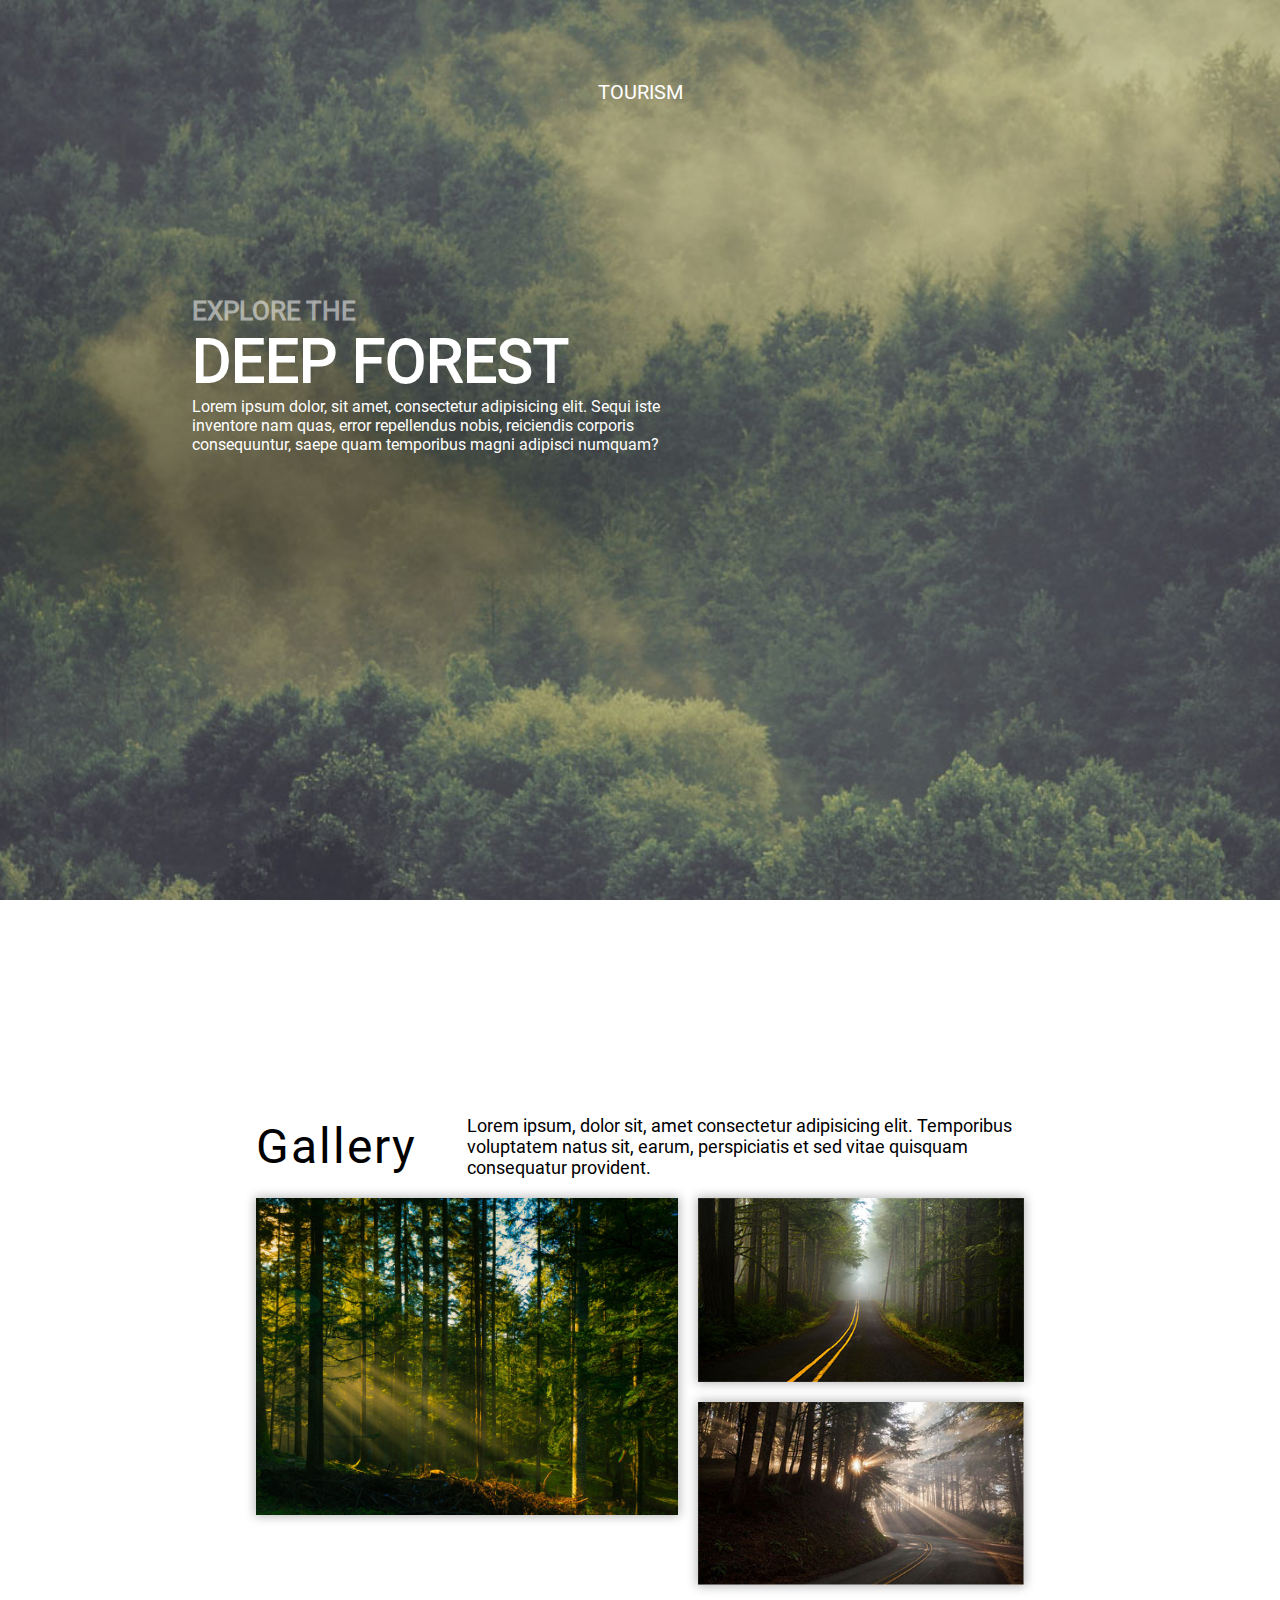
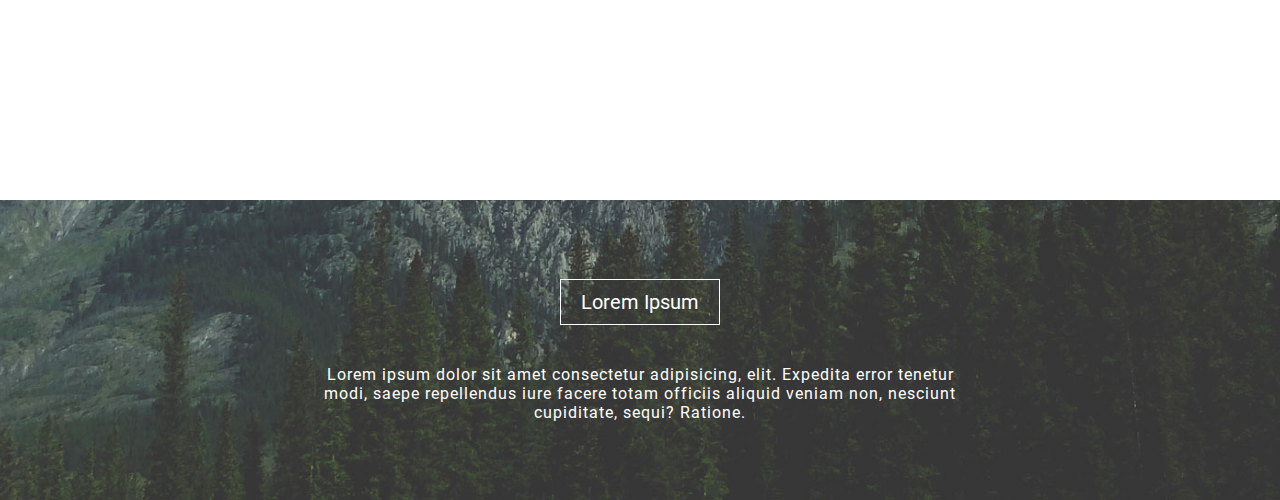
<file: tourism/index.html>
<!DOCTYPE html>
<html lang="en">
<head>
	<meta charset="UTF-8">
	<meta name="viewport" content="width=device-width, initial-scale=1.0">
	<title>Document</title>
	<link rel="stylesheet" href="css/main.css">
</head>
<body>
	<main>
		<div class="container first">
			<p class="TOURISM">TOURISM</p>
			<div class="text-container">
				<p class="first-line">explore the</p>
				<p class="second-line">deep forest</p>
				<p class="third-line">Lorem ipsum dolor, sit amet, consectetur adipisicing elit. Sequi iste inventore nam quas, error repellendus nobis, reiciendis corporis consequuntur, saepe quam temporibus magni adipisci numquam?</p>
			</div>
		</div>
		<div class="container second">
			<div class="gallery-container">
				<div class="text-gallery">
					<p class="header-text">Gallery</p>
					<p class="text-p"> Lorem ipsum, dolor sit, amet consectetur adipisicing elit. Temporibus voluptatem natus sit, earum, perspiciatis et sed vitae quisquam consequatur provident.</p>
				</div>
				<div class="image-container">
					<img src="img/img21.jpg" alt="nothing to see"class="img1" >
					<div class="image-group">
						<img src="img/img22.jpg" alt="again nothing"class="img2">
						<img src="img/img23.jpg" alt="NOOOTHING!"class="img3">
					</div>
				</div>
			</div>
		</div>
		<div class="container third">
			<div class="last-container">
				<p class="last-header">Lorem Ipsum</p>
				<p class="last-text">
					Lorem ipsum dolor sit amet consectetur adipisicing, elit. Expedita error tenetur modi, saepe repellendus iure facere totam officiis aliquid veniam non, nesciunt cupiditate, sequi? Ratione.
				</p>
			</div>
		</div>
	</main>
	
</body>
</html>
</file>
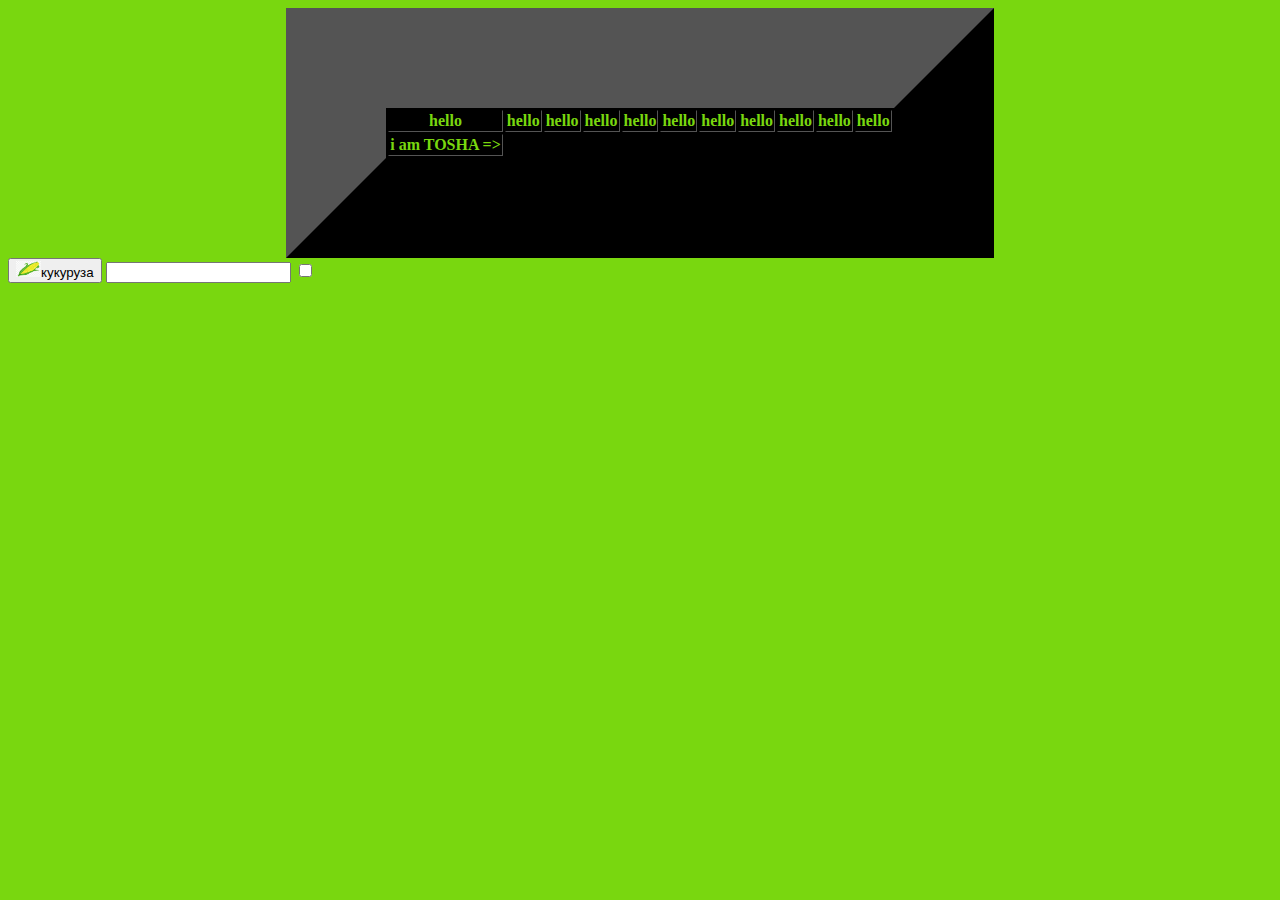
<file: Ника/index.html>
<!DOCTYPE html>
<html lang="en">
<head>
	<meta charset="UTF-8">
	<meta name="viewport" content="width=device-width, initial-scale=1.0">
	<title>居住者がうつ病で亡くなりました</title>
	<link rel="shortcut icon" href="img/чиби.png" type="image/x-icon">
	<link rel="stylesheet" href="css/main.css">
</head>
<body>
	<table border="100" align="center">
		<tr>
			<th>hello</th>
			<th>hello</th>
			<th>hello</th>
			<th>hello</th>
			<th>hello</th>
			<th>hello</th>
			<th>hello</th>
			<th>hello</th>
			<th>hello</th>
			<th>hello</th>
			<th>hello</th>
		</tr>
		<tr>
			<th>i am TOSHA =></th>
		</tr>
	</table>
	<button><img src="img/кукуруза.png" alt="">кукуруза</button>
	<input type="" name="">
	<input type="checkbox">
</body>
</html>
</file>
<file: tourism/css/main.css>
.first {
	background-image: url(../img/img1.jpg);
	height: 100%;
	background-position: center;
	background-size: cover;
	-webkit-background-size: cover;
}

.TOURISM {
	color: white;
	text-align: center;
	padding-top: 80px;
	font-size: 20px;
}

html,body,main {
	height: 100%;
	font-family: roboto;
}

.text-container {
	width: 40%;
	margin-left: 15%;
	margin-top: 15%;
	color: white;
}

.first-line {
	text-transform: uppercase;
	opacity: 0.5;
	font-size: 26px;
	font-weight: bold;
}

.second-line {
	text-transform: uppercase;
	font-size: 60px;
	font-weight: bold;
}

* {
	margin: 0;
	padding: 0;
	box-sizing: border-box;
}
.second {
	height: 100%;
	display: flex;
	justify-content: center;
	align-items: center;
}
.gallery-container {
	width: 60%;
	max-width: 1000px;
}
.image-container {
	width: 100%;
	display: flex;
	align-items: flex-start;
}
img {
	box-shadow: 0 0 10px 1px rgba(0,0,0,0.3); 
	height: auto; max-width: 100%; 
	display: block;
}
.img1 {
	width: 55%;
}
.img2 {
	margin-bottom: 20px;
}
.image-group {
	margin-left: 20px;
}
.text-gallery {
	display: flex;
	align-items: center;
	-ms-align-items: center;
	justify-content: space-between;
	margin-bottom: 20px;
}
.header-text {
	font-size: 48px;
	letter-spacing: 2px;
	margin-right: 50px;
	}
@font-face {
	font-family: roboto;
	src: url(../fonts/Roboto-Regular.ttf);
}
.text-p {
	font-size: 18px;
}
.last-container { 
	height: 300px;
	display: flex;
	justify-content: center;
	align-items: center;
	-ms-align-items: center;
	background-image: url(../img/img3.jpg);
	background-position: center;
	background-size: cover;
	flex-direction: column;
	padding: 0 25%;
}
.last-header {
	color: white; 
	font-size: 20px; 
	text-align: center; 
	border: 1px solid white;
	margin-bottom: 40px; 
	padding: 10px 20px;
}
.last-text {
	color: white; 
	font-size: 16px; 
	text-align: center; 
	letter-spacing: 1px;
}
</file>
<file: Ника/css/main.css>
body {
	background-color: #79d70f
}
table{
	border-color: black;
	background-color: black;

}
th{
	color: #79d70f;
}
img	{
	width: 25px;
}
</file>
